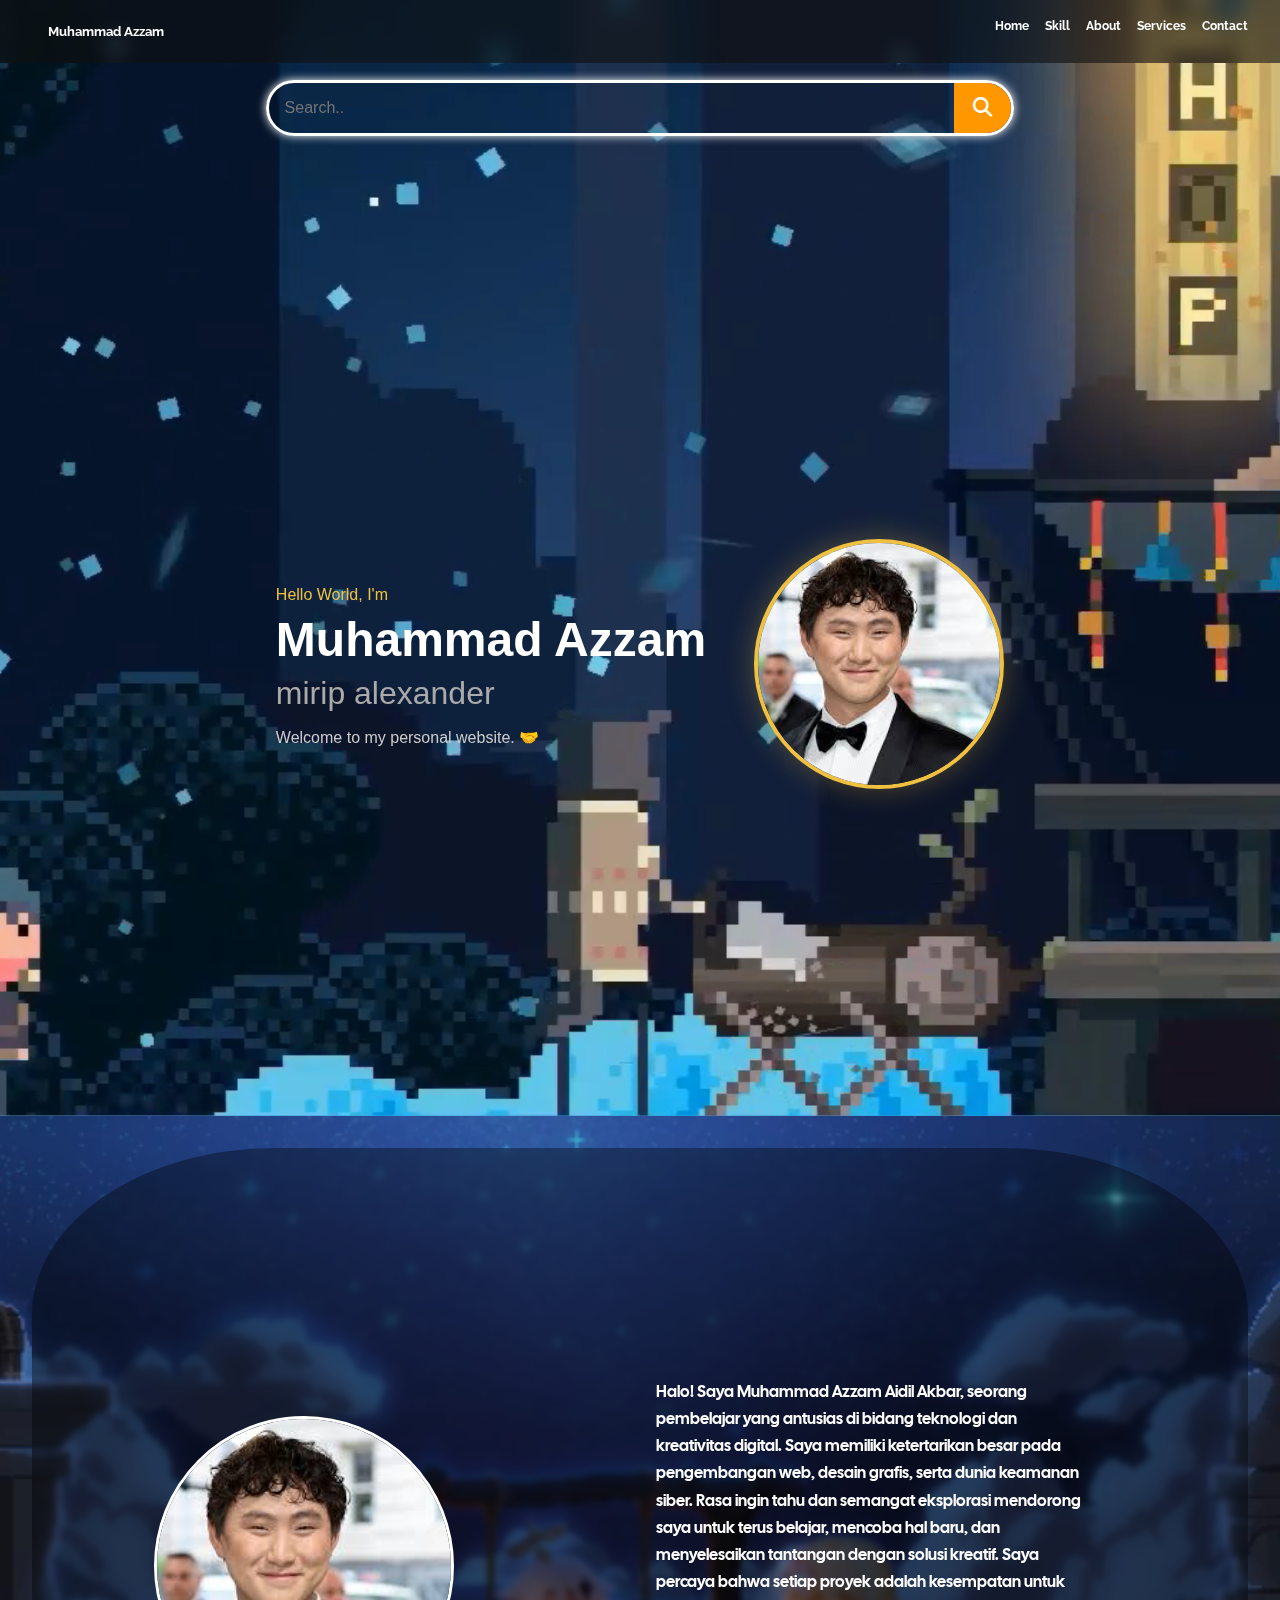
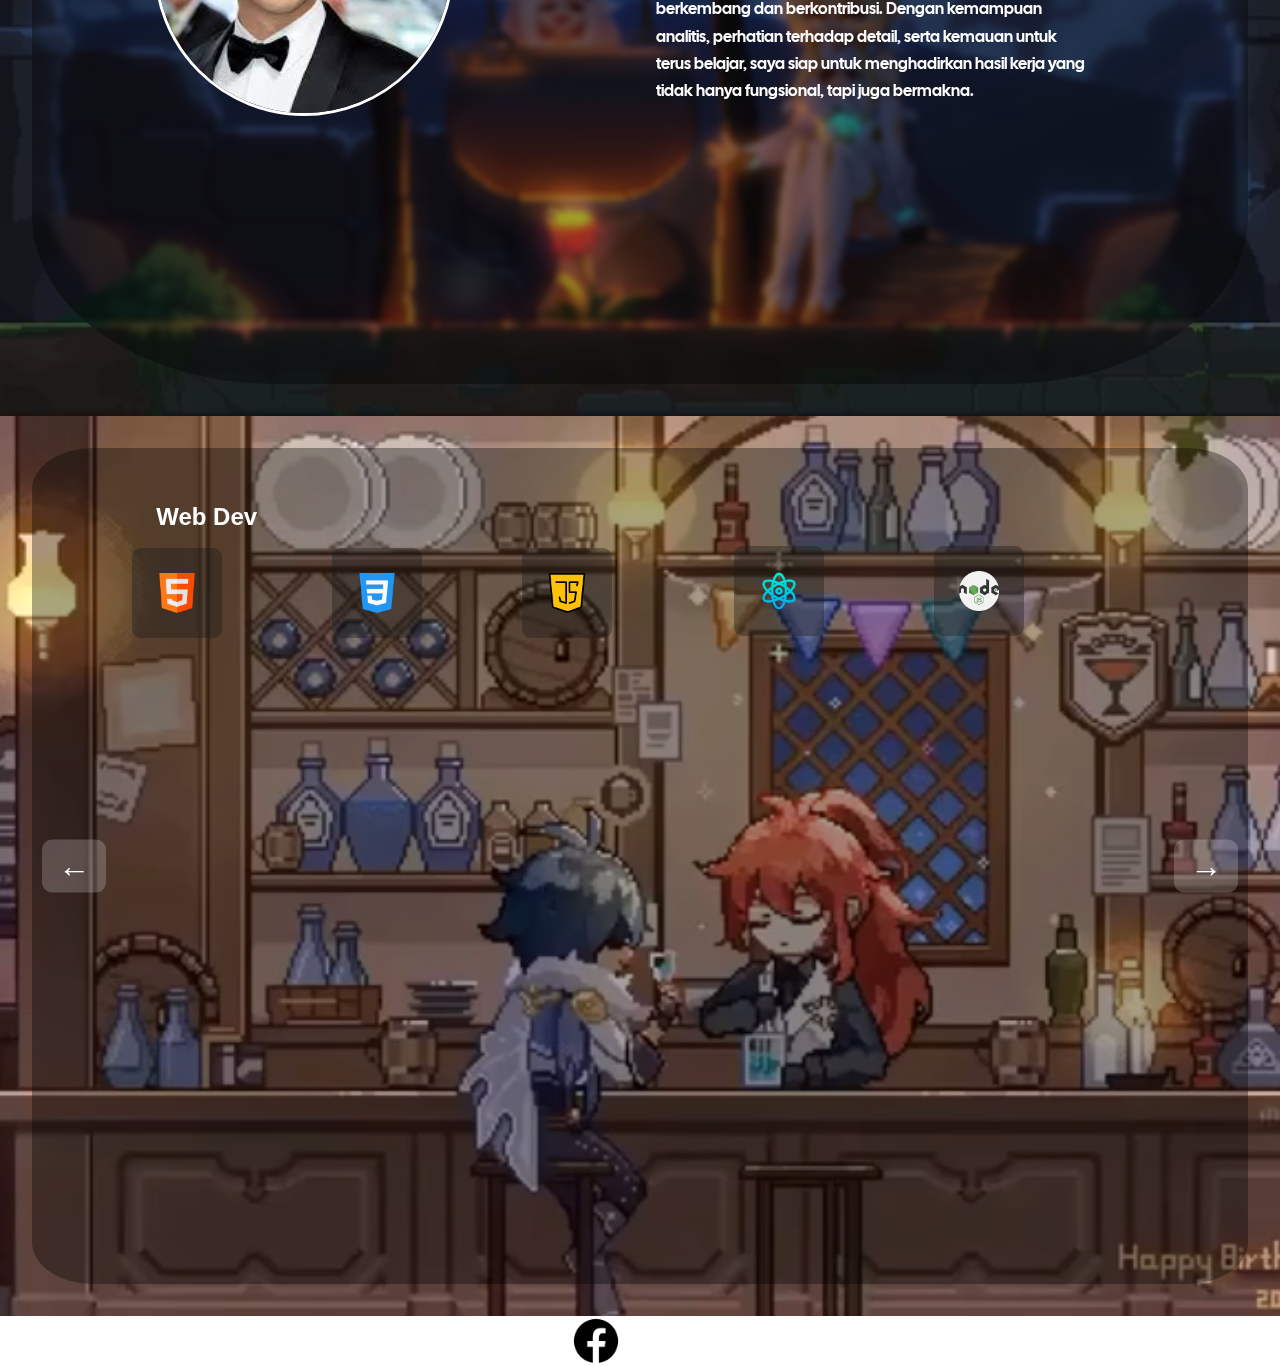
<file: index.html>
<!DOCTYPE html>
<html lang="en">
  <head>
    <meta charset="UTF-8" />
    <meta name="viewport" content="width=device-width, initial-scale=1.0" />
    <title>Zamzam</title>
    <link rel="stylesheet" href="style.css" />
    <link
      href="https://fonts.googleapis.com/css2?family=Raleway:ital,wght@0,100..900;1,100..900&display=swap"
      rel="stylesheet"
    />
    <link
      href="https://fonts.googleapis.com/css2?family=Oswald:wght@200..700&display=swap"
      rel="stylesheet"
    />
    <link
      href="https://fonts.googleapis.com/css2?family=Cal+Sans&display=swap"
      rel="stylesheet"
    />
    <link
      rel="stylesheet"
      href="https://cdnjs.cloudflare.com/ajax/libs/font-awesome/6.5.0/css/all.min.css"
    />
  </head>
  <body>
    <div class="back1">
      <video autoplay muted loop playsinline id="background-video">
    <source src="asset/89493327e525626c3f07cb54fb357208.mp4" type="video/mp4">
      </video>
    </div>

    <div class="asu">
      <nav class="nav">
        <h4 class="Loginbt">Muhammad Azzam</h4>
        <ul>
          <li><a href="#" id="homeLink">Home</a></li>
          <li><a href="#" id="skilLink">Skill</a></li>
          <li><a href="#" id="aboutLink">About</a></li>
          <li><a href="#">Services</a></li>
          <li><a href="#" id="contol">Contact</a></li>
        </ul>
      </nav>
      <div class="search">
        <form class="apa" action="action_page.php">
          <input type="text" placeholder="Search.." name="search" />
          <button type="submit"><i class="fa fa-search"></i></button>
        </form>
      </div>
      <section class="home" id="homeSection">
        <div class="home-content">
    <div class="text">
      <span>Hello World, I'm</span>
      <h1>Muhammad Azzam</h1>
      <h3 id="huha">mirip alexander wang</h3>
      <p>Welcome to my personal website. 🤝</p>
    </div>
    <div class="photo">
      <img src="asset/wang.jpeg" alt="wang" class="fotouy" />
    </div>
  </div>
</section>



    <section class="About" id="aboutSection">
      <div class="anjayMabar">
        <video autoplay muted loop playsinline>
          <source src="asset/0e8c14fb56bdc4e6ff044b8958788735.mp4" type="video/mp4">
        </video>
      </div>
      <div class="tulis">
      
        <div class="konten">
          <img src="asset/wang.jpeg" alt="" class="imgan">
          <p>
              Halo! Saya Muhammad Azzam Aidil Akbar, seorang pembelajar yang antusias di bidang teknologi dan kreativitas digital. Saya memiliki ketertarikan besar pada pengembangan web, desain grafis, serta dunia keamanan siber. Rasa ingin tahu dan semangat eksplorasi mendorong saya untuk terus belajar, mencoba hal baru, dan menyelesaikan tantangan dengan solusi kreatif.

Saya percaya bahwa setiap proyek adalah kesempatan untuk berkembang dan berkontribusi. Dengan kemampuan analitis, perhatian terhadap detail, serta kemauan untuk terus belajar, saya siap untuk menghadirkan hasil kerja yang tidak hanya fungsional, tapi juga bermakna.
            </p>
          </div> 

          
        </div>
    
    </section>

<section class="skill" id="skillSection">
      <div class="tahu">
       <video autoplay muted loop playsinline>
          <source src="asset/PinDown.io_1753570355.mp4" type="video/mp4">
        </video>
      </div>
  <div class="bar">
  <button class="prev">&#8592;</button>
  <div class="carousel">
  
    <div class="slide" id="webdev">
      <h2 class="web1">Web Dev</h2>
      <div class="wraper">
        <div class="bu" id="html"><img src="asset/html.png" alt="html.png" /></div>
        <div class="bu1"><img src="asset/css-3.png" alt="css" /></div>
        <div class="bu2"><img src="asset/java-script.png" alt="js" /></div>
        <div class="bu3"><img src="asset/science.png" alt="science" /></div>
        <div class="bu4"><img src="asset/nodejs.png" alt="nodejs" /></div>
      </div>
    </div>

    <div class="slide" id="cyber">
      <h2 class="web1">Cyber Security</h2>
      <div class="wraper">
      </div>
    </div>
     <div class="slide" id="gamedev">
      <h2 class="web1">Game Dev</h2>
      <div class="uu1"><img src="asset/kisspng-godot-game-engine-computer-software-github-free-an-engine-5ad67c85d54834.1641405115240060218736-removebg-preview.png" alt="godot"></div>
    </div>
  </div>
  
  <button class="next">&#8594;</button>
</div>


</section>
    <div class="contact" id="con">
      <img src="facebook-new.png" alt="" />
      <h3>Facebook</h3>
    </div>

    <script src="script.js" defer></script>
  </body>
</html>
</file>
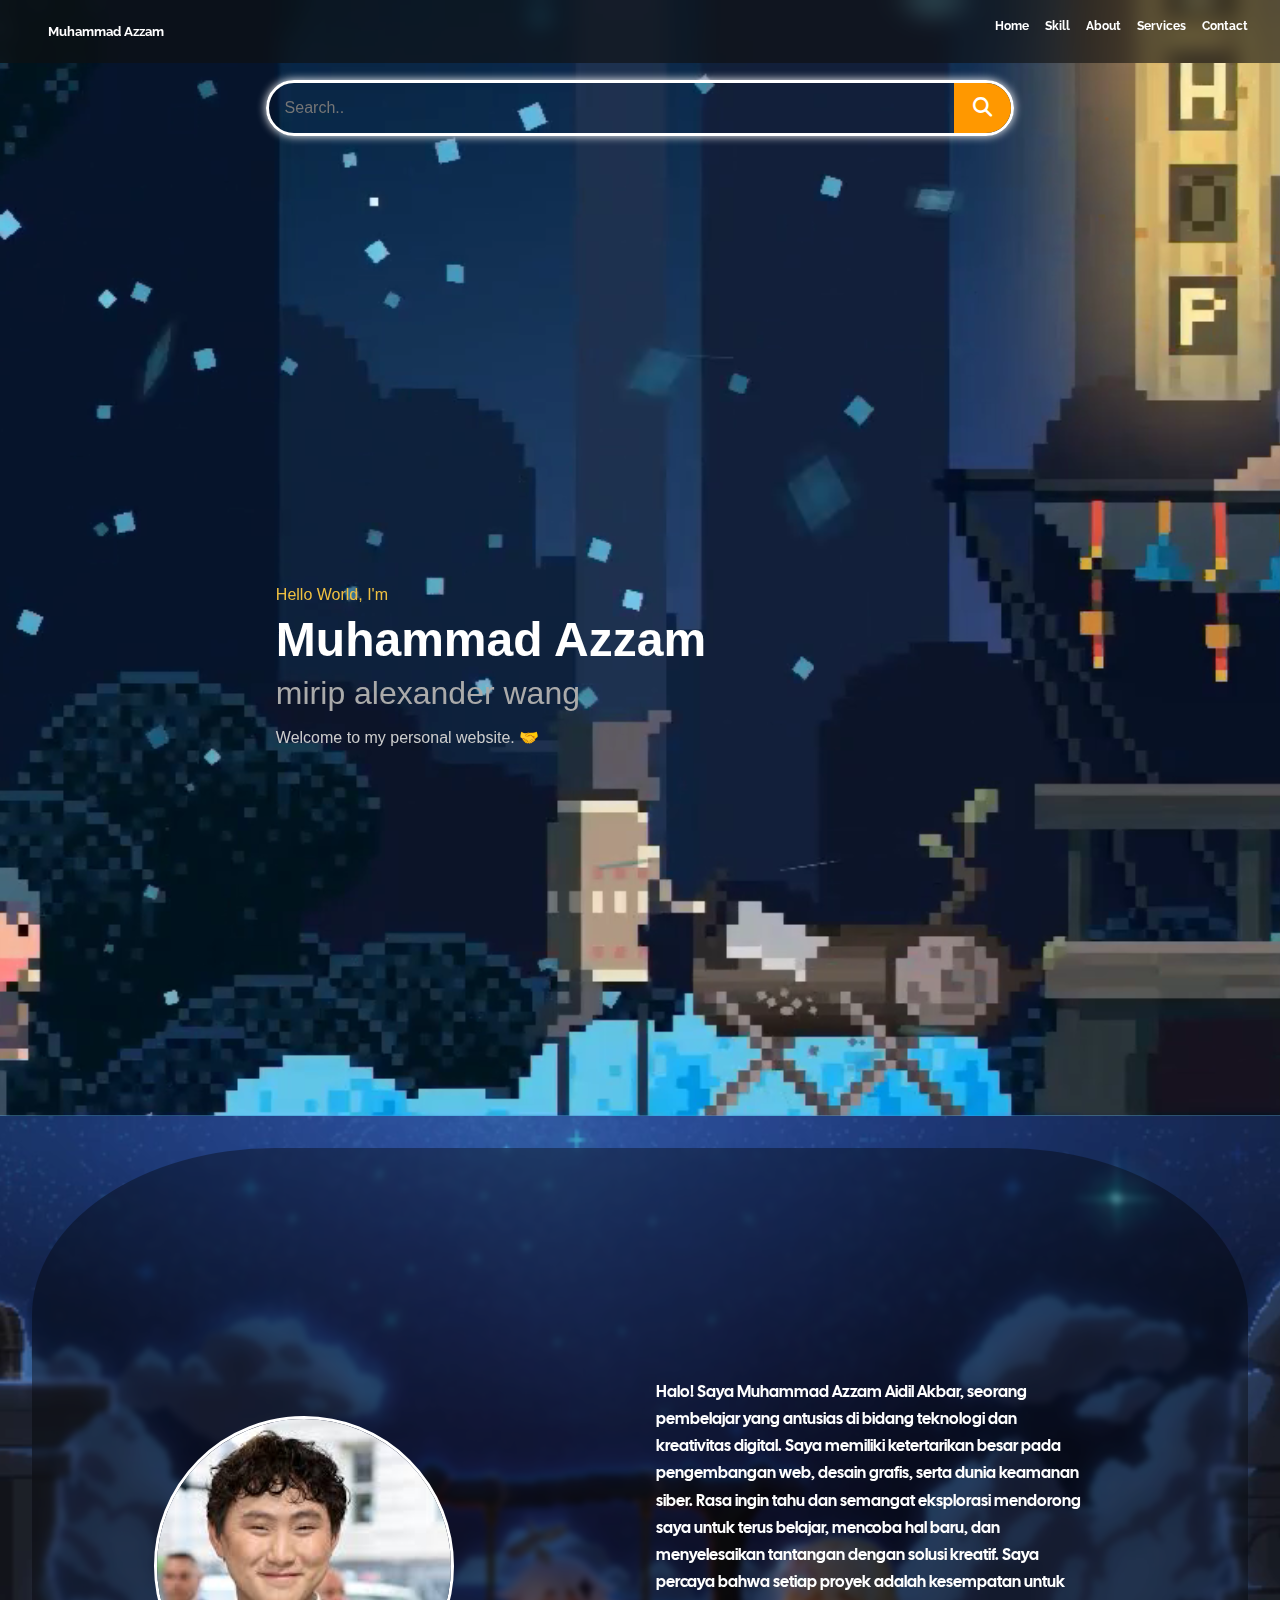
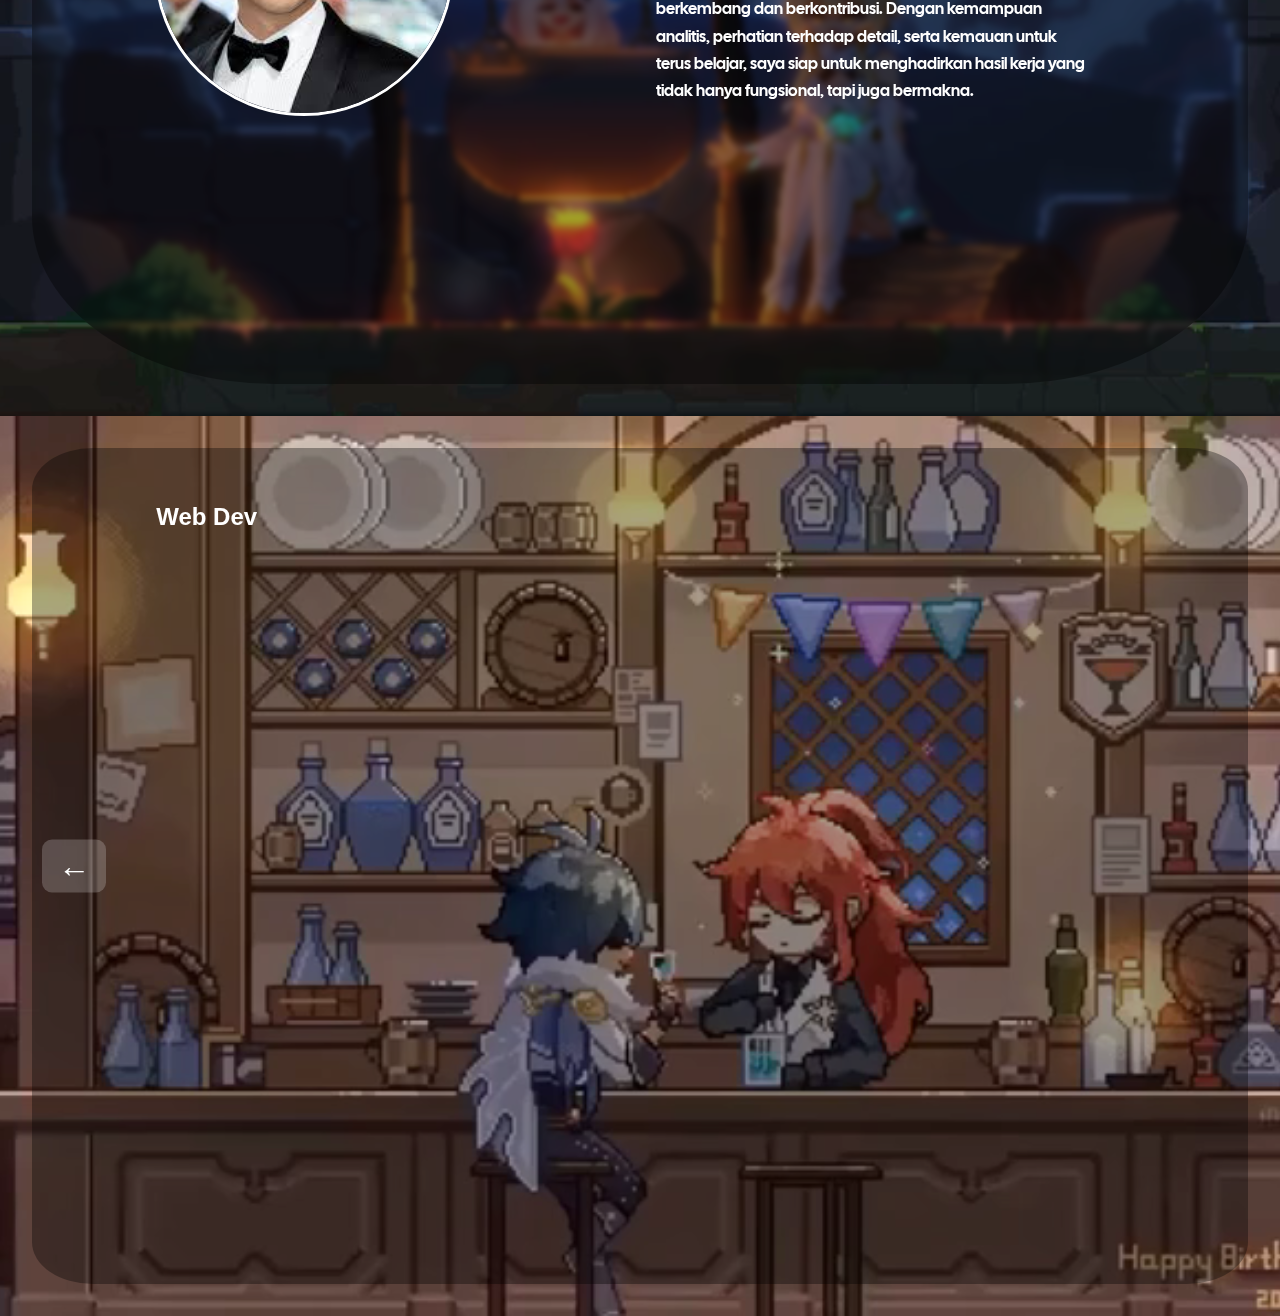
<file: watashi.html>
<!DOCTYPE html>
<html lang="en">
  <head>
    <meta charset="UTF-8" />
    <meta name="viewport" content="width=device-width, initial-scale=1.0" />
    <title>Zamzam</title>
    <link rel="stylesheet" href="fufu.css" />
    <link
      href="https://fonts.googleapis.com/css2?family=Raleway:ital,wght@0,100..900;1,100..900&display=swap"
      rel="stylesheet"
    />
    <link
      href="https://fonts.googleapis.com/css2?family=Oswald:wght@200..700&display=swap"
      rel="stylesheet"
    />
    <link
      href="https://fonts.googleapis.com/css2?family=Cal+Sans&display=swap"
      rel="stylesheet"
    />
    <link
      rel="stylesheet"
      href="https://cdnjs.cloudflare.com/ajax/libs/font-awesome/6.5.0/css/all.min.css"
    />
  </head>
  <body>
    <div class="back1">
      <video autoplay muted loop playsinline id="background-video">
        <source
          src="asset/89493327e525626c3f07cb54fb357208.mp4"
          type="video/mp4"
        />
      </video>
    </div>

    <div class="asu">
      <nav class="nav">
        <h4 class="Loginbt">Muhammad Azzam</h4>
        <ul>
          <li><a href="#" id="homeLink">Home</a></li>
          <li><a href="#" id="skilLink">Skill</a></li>
          <li><a href="#" id="aboutLink">About</a></li>
          <li><a href="#">Services</a></li>
          <li><a href="#" id="contol">Contact</a></li>
        </ul>
      </nav>
      <div class="search">
        <form class="apa" action="action_page.php">
          <input type="text" placeholder="Search.." name="search" />
          <button type="submit"><i class="fa fa-search"></i></button>
        </form>
      </div>
      <section class="home" id="homeSection">
        <div class="home-content">
          <div class="text">
            <span>Hello World, I'm</span>
            <h1>Muhammad Azzam</h1>
            <h3 id="huha">mirip alexander wang</h3>
            <p>Welcome to my personal website. 🤝</p>
          </div>
          <div class="photo">
            <img src="asset/wang.jpeg" alt="wang" class="fotouy" />
          </div>
        </div>
      </section>

      <section class="About" id="aboutSection">
        <div class="anjayMabar">
          <video autoplay muted loop playsinline>
            <source
              src="asset/0e8c14fb56bdc4e6ff044b8958788735.mp4"
              type="video/mp4"
            />
          </video>
        </div>
        <div class="tulis">
          <div class="konten">
            <img src="asset/wang.jpeg" alt="" class="imgan" />
            <p>
              Halo! Saya Muhammad Azzam Aidil Akbar, seorang pembelajar yang
              antusias di bidang teknologi dan kreativitas digital. Saya
              memiliki ketertarikan besar pada pengembangan web, desain grafis,
              serta dunia keamanan siber. Rasa ingin tahu dan semangat
              eksplorasi mendorong saya untuk terus belajar, mencoba hal baru,
              dan menyelesaikan tantangan dengan solusi kreatif. Saya percaya
              bahwa setiap proyek adalah kesempatan untuk berkembang dan
              berkontribusi. Dengan kemampuan analitis, perhatian terhadap
              detail, serta kemauan untuk terus belajar, saya siap untuk
              menghadirkan hasil kerja yang tidak hanya fungsional, tapi juga
              bermakna.
            </p>
          </div>
        </div>
      </section>

      <section class="skill" id="skillSection">
        <div class="tahu">
          <video autoplay muted loop playsinline>
            <source src="asset/PinDown.io_1753570355.mp4" type="video/mp4" />
          </video>
        </div>
 <div class="bar">
  <button class="prev">&#8592;</button>
  
  
    <div class="slide" id="webdev">
      <h2 class="web1">Web Dev</h2>
      <div class="wraper">

        




      </div>
    
      </section>
    </div>
  </body>
</html>
</file>
<file: style.css>
* {
  margin: 0;
  padding: 0;
  box-sizing: border-box;
}

body {
  margin: 0;
  padding: 0;
  color: white;
  font-family: "Poppins", sans-serif;
}

.back1 {
  position: absolute;
  top: 0;
  left: 0;
  width: 100vw;
  height: 134vh;
  object-fit: cover;
  z-index: -1;
}

.back1 video {
  width: 100%;
  height: 100%;
  object-fit: cover;
}

nav {
  display: flex;
  justify-content: space-between;
  position: fixed;
  width: 100%;
  backdrop-filter: blur(10px);
  background-color: rgba(15, 15, 15, 0.6);
  padding: 1rem 2rem;
  z-index: 1000;
}

.nav ul {
  display: flex;
  gap: 1rem;
  list-style: none;
}

.nav ul li a {
  font-family: "Raleway";
  font-size: 77%;
  text-decoration: none;
  color: #fff;
  font-weight: bold;
  transition: color 0.3s ease;
}

.nav ul li a:hover {
  color: #ff5722;
}

.Loginbt {
  padding: 0.5rem 1rem;
  font-family: Raleway;
  font-size: 81%;
  color: #fff;
  cursor: pointer;
  font-weight: bold;
  transition: background-color 0.3s ease;
}

.search {
  display: flex;
  justify-content: center;
  align-items: center;
  padding: 5rem 1rem;
}

.search .apa {
  display: flex;
  width: 60%;

  border: 3px solid white;
  box-shadow: 0 0 10px white;
  border-radius: 999px;
  overflow: hidden;
  gap: 0.5rem;
}

.search input[type="text"] {
  background-color: transparent;
  color: white;
  flex: 1;
  padding: 1rem;
  font-size: 1rem;
  border: none;
  outline: none;
}

.search button {
  padding: 0 1.2rem;
  background: #ff9800;
  border: none;
  color: #fff;
  cursor: pointer;
  transition: background 0.3s;
}

.search button:hover {
  background: #f57c00;
}

.search i.fa {
  font-size: 1.2rem;
}

.home {
  position: relative;
  height: 100vh;
  overflow: hidden;
  display: flex;
  justify-content: center;
  align-items: center;
  padding: 2rem;
}

.home-content {
  z-index: 1;
  display: flex;
  align-items: center;
  justify-content: center;
  gap: 3rem;
  color: white;
}

.text span {
  font-size: 1rem;
  color: #f0c040;
  display: block;
  margin-bottom: 0.5rem;
}

.text h1 {
  font-size: 3rem;
  font-weight: 700;
  margin: 0;
}

.text h3 {
  font-size: 2rem;
  font-weight: 500;
  margin: 0.5rem 0 1rem;
  color: #aaa;
}

.text p {
  font-size: 1rem;
  color: #ccc;
}

.photo img {
  width: 250px;
  height: 250px;
  border-radius: 50%;
  object-fit: cover;
  border: 4px solid #f0c040;
  box-shadow: 0 0 30px rgba(240, 192, 64, 0.3);
  transition: transform 0.3s ease;
}

.photo img:hover {
  transform: scale(1.05);
}

.About {
  position: relative;
  height: 100vh;
  overflow: hidden;
  display: flex;
  justify-content: center;
  align-items: center;
  padding: 2rem;
}

.tulis {
  width: 100%;
  height: 100%;
  background-color: rgba(0, 0, 0, 0.363);
  border-radius: 20%;
  backdrop-filter: blur(3px);
  display: flex;
  justify-content: center;
  align-items: center;
}

.konten {
  display: flex;
  align-items: center;
  gap: 2rem;
  padding: 2rem;
}

.konten p {
  display: flex;
  font-size: 1rem;
  font-family: "Cal Sans", sans-serif;
  line-height: 1.7;
  color: #ffffff;
  max-width: 500px;
}

.imgan {
  width: 300px;
  height: 300px;
  border-radius: 50%;
  object-fit: cover;
  border: 3px solid white;
}

.tulis p {
  display: flex;
  font-size: 1rem;
  font-family: "Cal Sans", sans-serif;
  line-height: 1.7;
  color: #ffffff;
  margin-bottom: 50px;
  margin-right: 40px;
  margin-left: 100px;
  padding-left: 70px;
}

@media (max-width: 768px) {
  .nav ul {
    display: none;
    flex-direction: column;
    background-color: wheat;
    position: absolute;
    top: 70px;
    right: 0;
    width: 100%;
    padding: 1rem;
  }

  .nav ul.active {
    display: flex;
  }

  .nav ul {
    flex-direction: column;
  }

  .home,
  .About {
    flex-direction: column;
  }

  .search .apa {
    width: 90%;
  }
}

.ayam {
  display: flex;
  justify-content: center;
  align-items: center;
  height: 100vh;
  background-color: #fafafa;
}

.nasiPadang {
  background-color: white;
  padding: 30px;
  border-radius: 10px;
  box-shadow: 0px 4px 15px rgba(0, 0, 0, 0.2);
  width: 300px;
}

.nasiPadang h2 {
  text-align: center;
  margin-bottom: 20px;
}

.nasiPadang input {
  width: 100%;
  padding: 10px;
  margin-bottom: 15px;
  border: 1px solid #ccc;
  border-radius: 5px;
}

.nasiPadang button {
  width: 100%;
  padding: 10px;
  background-color: #333;
  color: white;
  border: none;
  border-radius: 5px;
  cursor: pointer;
}

.nasiPadang button:hover {
  background-color: #555;
}

.contact {
  display: flex;
  justify-content: center;
  align-items: center;
}

.contact img {
  width: 50px;
  height: 50px;
}

.anjayMabar {
  position: absolute;
  top: 0;
  left: 0;
  width: 100vw;
  height: 100vh;
  object-fit: cover;
  z-index: -1;
}

.anjayMabar video {
  width: 100%;
  height: 100%;
  object-fit: cover;
}

.skill {
  position: relative;
  height: 100vh;
  overflow: hidden;
  display: flex;
  justify-content: center;
  align-items: center;
  padding: 2rem;
}

.bar {
  position: relative;
  width: 100%;
  height: 100%;
  overflow: hidden;
  display: flex;
  align-items: center;
  justify-content: center;
  background-color: rgba(0, 0, 0, 0.336);
  border-radius: 5%;
}

.carousel {
  display: flex;
  transition: transform 0.5s ease-in-out;
  width: 100%;
  height: 100%;
}

.slide {
  min-width: 100%;
  height: 100%;
  padding: 2rem;
  box-sizing: border-box;
}

.prev,
.next {
  position: absolute;
  top: 50%;
  transform: translateY(-50%);
  font-size: 2rem;
  background-color: rgba(255, 255, 255, 0.2);
  border: none;
  color: white;
  cursor: pointer;
  z-index: 10;
  padding: 0.5rem 1rem;
  border-radius: 10px;
}

.prev {
  left: 10px;
}

.next {
  right: 10px;
}

.fotouy {
  opacity: 0;
  transform: translateX(100px);
  transition: all 0.85s ease;
}

.fotouy.muncul {
  opacity: 1;
  transform: translateX(0);
}

.web1 {
  padding-left: 8%;
  padding-top: 2%;
}

.bu {
  position: absolute;
  top: 100px;
  left: 100px;
  display: flex;
  align-items: center;
  justify-content: center;
  background-color: rgba(26, 26, 26, 0.39);
  border-radius: 10%;
  width: 90px;
  height: 90px;
}

.bu img {
  width: 40px;
  height: 40px;
  object-fit: contain;
  transition: transform 0.3s ease;
}

.bu1 {
  position: absolute;
  top: 100px;
  left: 300px;
  display: flex;
  align-items: center;
  justify-content: center;
  background-color: rgba(26, 26, 26, 0.39);
  border-radius: 10%;
  width: 90px;
  height: 90px;
}

.bu1 img {
  width: 40px;
  height: 40px;
  object-fit: contain;
  transition: transform 0.3s ease;
}

.wraper {
  display: flex;
  width: 300vw;
  transition: transform 0.5s ease-in-out;
}

.tahu {
  position: absolute;
  top: 0;
  left: 0;
  width: 100vw;
  height: 100vh;
  object-fit: cover;
  z-index: -1;
}

.tahu video {
  width: 100%;
  height: 100%;
  object-fit: cover;
}

.bu2 {
  position: absolute;
  top: 100px;
  left: 490px;
  display: flex;
  align-items: center;
  justify-content: center;
  background-color: rgba(26, 26, 26, 0.39);
  border-radius: 10%;
  width: 90px;
  height: 90px;
}

.bu2 img {
  width: 40px;
  height: 40px;
  object-fit: contain;
  transition: transform 0.3s ease;
}

.bu3 {
  position: relative;
  top: 15px;
  left: 670px;
  display: flex;
  align-items: center;
  justify-content: center;
  background-color: rgba(26, 26, 26, 0.39);
  border-radius: 10%;
  width: 90px;
  height: 90px;
}

.bu3 img {
  width: 40px;
  height: 40px;
  object-fit: contain;
}

.bu4 {
  position: relative;
  top: 15px;
  left: 780px;
  display: flex;
  align-items: center;
  justify-content: center;
  background-color: rgba(26, 26, 26, 0.39);
  border-radius: 10%;
  width: 90px;
  height: 90px;
}

.bu4 img {
  height: 40px;
  height: 40px;
  object-fit: contain;
}

.uu1 {
  position: absolute;
  top: 100px;
  left: 2705px;
  display: flex;
  align-items: center;
  justify-content: center;
  background-color: rgba(26, 26, 26, 0.39);
  border-radius: 10%;
  width: 90px;
  height: 90px;
}

.uu1 img {
  width: 40px;
  height: 40px;
  object-fit: contain;
}
</file>
<file: fufu.css>
* {
  margin: 0;
  padding: 0;
  box-sizing: border-box;
}

body {
  margin: 0;
  padding: 0;
  color: white;
  font-family: "Poppins", sans-serif;
}

.back1 {
  position: absolute;
  top: 0;
  left: 0;
  width: 100vw;
  height: 134vh;
  object-fit: cover;
  z-index: -1;
}

.back1 video {
  width: 100%;
  height: 100%;
  object-fit: cover;
}

nav {
  display: flex;
  justify-content: space-between;
  position: fixed;
  width: 100%;
  backdrop-filter: blur(10px);
  background-color: rgba(15, 15, 15, 0.6);
  padding: 1rem 2rem;
  z-index: 1000;
}

.nav ul {
  display: flex;
  gap: 1rem;
  list-style: none;
}

.nav ul li a {
  font-family: "Raleway";
  font-size: 77%;
  text-decoration: none;
  color: #fff;
  font-weight: bold;
  transition: color 0.3s ease;
}

.nav ul li a:hover {
  color: #ff5722;
}

.Loginbt {
  padding: 0.5rem 1rem;
  font-family: Raleway;
  font-size: 81%;
  color: #fff;
  cursor: pointer;
  font-weight: bold;
  transition: background-color 0.3s ease;
}

.search {
  display: flex;
  justify-content: center;
  align-items: center;
  padding: 5rem 1rem;
}

.search .apa {
  display: flex;
  width: 60%;

  border: 3px solid white;
  box-shadow: 0 0 10px white;
  border-radius: 999px;
  overflow: hidden;
  gap: 0.5rem;
}

.search input[type="text"] {
  background-color: transparent;
  color: white;
  flex: 1;
  padding: 1rem;
  font-size: 1rem;
  border: none;
  outline: none;
}

.search button {
  padding: 0 1.2rem;
  background: #ff9800;
  border: none;
  color: #fff;
  cursor: pointer;
  transition: background 0.3s;
}

.search button:hover {
  background: #f57c00;
}

.search i.fa {
  font-size: 1.2rem;
}

.home {
  position: relative;
  height: 100vh;
  overflow: hidden;
  display: flex;
  justify-content: center;
  align-items: center;
  padding: 2rem;
}

.home-content {
  z-index: 1;
  display: flex;
  align-items: center;
  justify-content: center;
  gap: 3rem;
  color: white;
}

.text span {
  font-size: 1rem;
  color: #f0c040;
  display: block;
  margin-bottom: 0.5rem;
}

.text h1 {
  font-size: 3rem;
  font-weight: 700;
  margin: 0;
}

.text h3 {
  font-size: 2rem;
  font-weight: 500;
  margin: 0.5rem 0 1rem;
  color: #aaa;
}

.text p {
  font-size: 1rem;
  color: #ccc;
}

.photo img {
  width: 250px;
  height: 250px;
  border-radius: 50%;
  object-fit: cover;
  border: 4px solid #f0c040;
  box-shadow: 0 0 30px rgba(240, 192, 64, 0.3);
  transition: transform 0.3s ease;
}

.photo img:hover {
  transform: scale(1.05);
}

.About {
  position: relative;
  height: 100vh;
  overflow: hidden;
  display: flex;
  justify-content: center;
  align-items: center;
  padding: 2rem;
}

.tulis {
  width: 100%;
  height: 100%;
  background-color: rgba(0, 0, 0, 0.363);
  border-radius: 20%;
  backdrop-filter: blur(3px);
  display: flex;
  justify-content: center;
  align-items: center;
}

.konten {
  display: flex;
  align-items: center;
  gap: 2rem;
  padding: 2rem;
}

.konten p {
  display: flex;
  font-size: 1rem;
  font-family: "Cal Sans", sans-serif;
  line-height: 1.7;
  color: #ffffff;
  max-width: 500px;
}

.imgan {
  width: 300px;
  height: 300px;
  border-radius: 50%;
  object-fit: cover;
  border: 3px solid white;
}

.tulis p {
  display: flex;
  font-size: 1rem;
  font-family: "Cal Sans", sans-serif;
  line-height: 1.7;
  color: #ffffff;
  margin-bottom: 50px;
  margin-right: 40px;
  margin-left: 100px;
  padding-left: 70px;
}

@media (max-width: 768px) {
  .nav ul {
    display: none;
    flex-direction: column;
    background-color: wheat;
    position: absolute;
    top: 70px;
    right: 0;
    width: 100%;
    padding: 1rem;
  }

  .nav ul.active {
    display: flex;
  }

  .nav ul {
    flex-direction: column;
  }

  .home,
  .About {
    flex-direction: column;
  }

  .search .apa {
    width: 90%;
  }
}

.ayam {
  display: flex;
  justify-content: center;
  align-items: center;
  height: 100vh;
  background-color: #fafafa;
}

.nasiPadang {
  background-color: white;
  padding: 30px;
  border-radius: 10px;
  box-shadow: 0px 4px 15px rgba(0, 0, 0, 0.2);
  width: 300px;
}

.nasiPadang h2 {
  text-align: center;
  margin-bottom: 20px;
}

.nasiPadang input {
  width: 100%;
  padding: 10px;
  margin-bottom: 15px;
  border: 1px solid #ccc;
  border-radius: 5px;
}

.nasiPadang button {
  width: 100%;
  padding: 10px;
  background-color: #333;
  color: white;
  border: none;
  border-radius: 5px;
  cursor: pointer;
}

.nasiPadang button:hover {
  background-color: #555;
}

.contact {
  display: flex;
  justify-content: center;
  align-items: center;
}

.contact img {
  width: 50px;
  height: 50px;
}

.anjayMabar {
  position: absolute;
  top: 0;
  left: 0;
  width: 100vw;
  height: 100vh;
  object-fit: cover;
  z-index: -1;
}

.anjayMabar video {
  width: 100%;
  height: 100%;
  object-fit: cover;
}

.skill {
  position: relative;
  height: 100vh;
  overflow: hidden;
  display: flex;
  justify-content: center;
  align-items: center;
  padding: 2rem;
}

.bar {
  position: relative;
  width: 100%;
  height: 100%;
  overflow: hidden;
  display: flex;
  align-items: center;
  justify-content: center;
  background-color: rgba(0, 0, 0, 0.336);
  border-radius: 5%;
}

.carousel {
  display: flex;
  transition: transform 0.5s ease-in-out;
  width: 100%;
  height: 100%;
}

.slide {
  min-width: 100%;
  height: 100%;
  padding: 2rem;
  box-sizing: border-box;
}

.prev,
.next {
  position: absolute;
  top: 50%;
  transform: translateY(-50%);
  font-size: 2rem;
  background-color: rgba(255, 255, 255, 0.2);
  border: none;
  color: white;
  cursor: pointer;
  z-index: 10;
  padding: 0.5rem 1rem;
  border-radius: 10px;
}

.prev {
  left: 10px;
}

.next {
  right: 10px;
}

.fotouy {
  opacity: 0;
  transform: translateX(100px);
  transition: all 0.85s ease;
}

.fotouy.muncul {
  opacity: 1;
  transform: translateX(0);
}

.web1 {
  padding-left: 8%;
  padding-top: 2%;
}

.bu {
  position: absolute;
  top: 100px;
  left: 100px;
  display: flex;
  align-items: center;
  justify-content: center;
  background-color: rgba(26, 26, 26, 0.39);
  border-radius: 10%;
  width: 90px;
  height: 90px;
}

.bu img {
  width: 40px;
  height: 40px;
  object-fit: contain;
  transition: transform 0.3s ease;
}

.wraper {
  display: flex;
  width: 300vw;
  transition: transform 0.5s ease-in-out;
}

.tahu {
  position: absolute;
  top: 0;
  left: 0;
  width: 100vw;
  height: 100vh;
  object-fit: cover;
  z-index: -1;
}

.tahu video {
  width: 100%;
  height: 100%;
  object-fit: cover;
}
</file>
